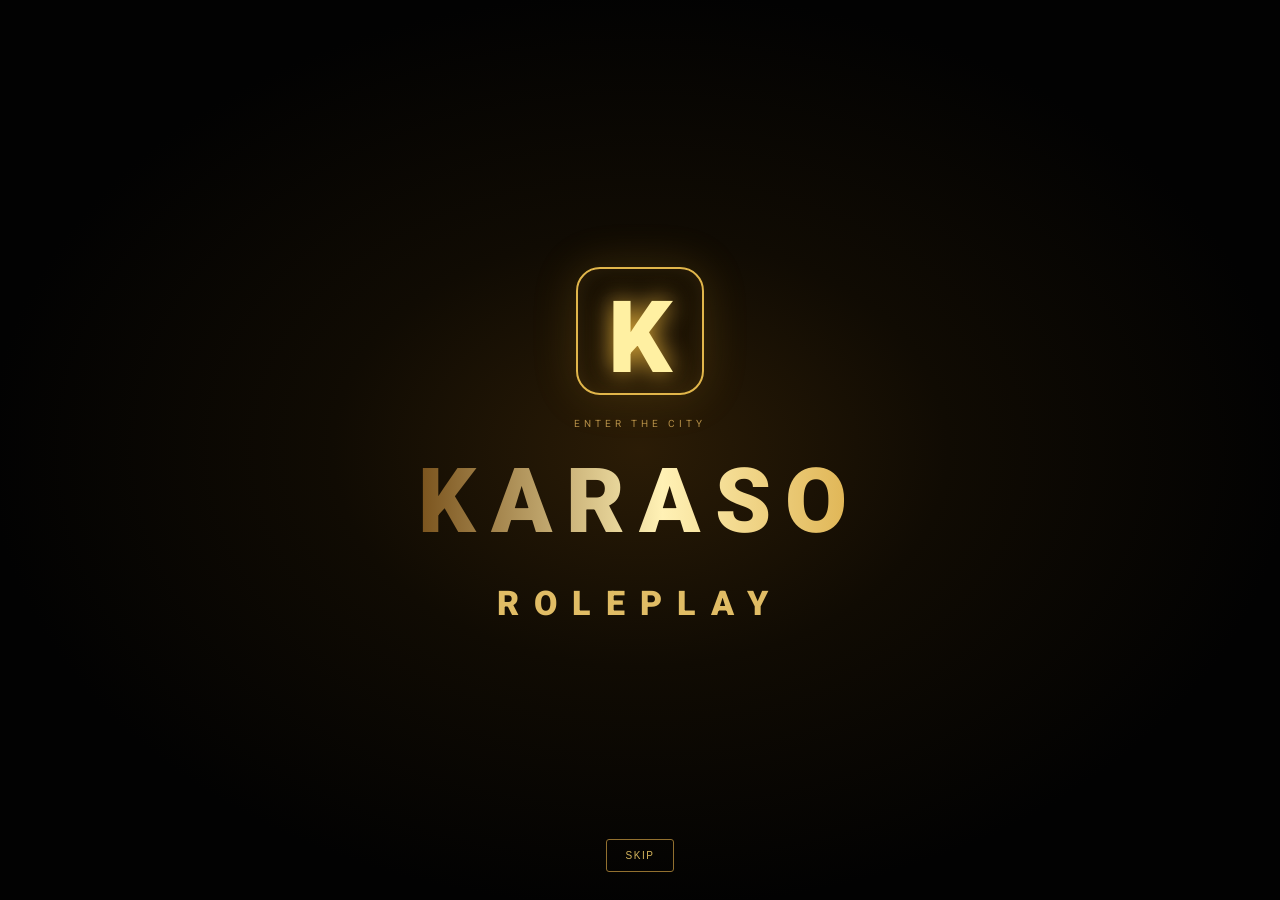
<file: launcher.html>
<!doctype html><html lang="fa" dir="rtl"><head><meta charset="utf-8"><meta name="viewport" content="width=device-width,initial-scale=1"><meta name="theme-color" content="#101113"><title>KARASO ROLEPLAY | دانلود لانچر</title><link rel="stylesheet" href="./style.css"></head><body class="portal-body">
<script src="./karaso-intro.js?v=20261124-impact"></script><header class="top portal-top"><a class="brand" href="./index.html"><b>K</b><span>KARASO<small>ROLEPLAY • OFFICIAL</small></span></a><nav><a href="./index.html">خانه</a><a href="./community.html">انجمن</a><a href="./shop.html">فروشگاه</a><a href="./launcher.html">دانلود لانچر</a><a href="./staff-commands.html">دستورات استف</a></nav><a class="portal-back" href="./index.html">بازگشت به صفحه اصلی ←</a></header><main class="launcher-page"><div class="launcher-mark">K</div><div class="portal-kicker">OFFICIAL ANDROID CLIENT</div><h1>لانچر رسمی <em>KARASO</em></h1><p>برای ورود به سرور، لانچر رسمی اندروید را دریافت کن و با اطلاعات زیر به شهر متصل شو.</p><div class="connect-panel"><small>SERVER ADDRESS / IP</small><strong dir="ltr">5.42.217.107:9223</strong><button onclick="navigator.clipboard.writeText('5.42.217.107:9223').then(()=>this.textContent='کپی شد')">کپی آدرس سرور</button></div><a class="portal-btn primary download-btn" href="https://github.com/KarasoRolePlayForum/Karaso-RolePlay-Shop/releases/latest/download/Karaso-RP-Launcher.apk">دانلود لانچر اندروید <span>↓</span></a><small class="download-note">فایل نصب اندروید (APK) · فقط از منبع رسمی کاراسو دریافت کن</small><a class="portal-back lower" href="./community.html">رفتن به انجمن کاراسو ←</a></main><footer class="portal-footer"><b>KARASO ROLEPLAY</b><span>BUILT FOR THE BOLD.</span></footer></body></html>
</file>
<file: style.css>
@import url('https://fonts.googleapis.com/css2?family=Vazirmatn:wght@400;500;600;700;800;900&display=swap');:root{--bg:#080b14;--panel:#111827;--line:#252d40;--muted:#929bb0;--purple:#8b5cf6;--cyan:#67e8f9}*{box-sizing:border-box}body{margin:0;background:radial-gradient(ellipse at 12% 0%,#39236b55,transparent 35%),radial-gradient(ellipse at 90% 10%,#0e607044,transparent 28%),var(--bg);color:#f4f6ff;font-family:Vazirmatn,Tahoma,sans-serif}a{color:inherit;text-decoration:none}.top{height:76px;display:flex;align-items:center;justify-content:space-between;padding:0 max(calc((100% - 1180px)/2),24px);border-bottom:1px solid #ffffff12;background:#080b14dd;position:sticky;top:0;z-index:5;backdrop-filter:blur(16px)}.brand{display:flex;align-items:center;gap:11px;font-weight:900;letter-spacing:1px}.brand b{display:grid;place-items:center;width:42px;height:42px;border-radius:14px;background:linear-gradient(135deg,#a855f7,#06b6d4);font-size:23px}.brand small{display:block;color:#8c96ad;font-size:9px;letter-spacing:2px}.top nav{display:flex;gap:28px;color:#adb7cb;font-size:13px}.admin-link{border:1px solid #ffffff20;padding:9px 15px;border-radius:11px;font-size:12px}.wrap{max-width:1180px;margin:auto;padding:0 24px}.hero{min-height:460px;display:grid;grid-template-columns:1.1fr .9fr;align-items:center;gap:40px;padding:60px 0}.eyebrow,.section-title small,.steps small,.modal>small{color:#bba5ff;font-size:11px;letter-spacing:1.5px}.hero h1{font-size:clamp(38px,5vw,66px);line-height:1.3;margin:18px 0}.hero h1 em{font-style:normal;background:linear-gradient(90deg,#c4b5fd,#67e8f9);background-clip:text;color:transparent}.hero p,.section-title p{color:var(--muted);line-height:2;max-width:570px}.cta{display:inline-flex;align-items:center;justify-content:center;gap:18px;border:0;border-radius:13px;padding:13px 22px;background:linear-gradient(110deg,#8b5cf6,#5142c7);color:white;font:700 14px Vazirmatn;cursor:pointer;box-shadow:0 12px 30px #6d28d933}.hero-card{background-image:linear-gradient(90deg,#0c1421d9,#0c142180),url(/images/showroom-hero.png);background-size:cover;background-position:center;height:300px;border:1px solid #ffffff17;border-radius:28px;background:linear-gradient(145deg,#191d35,#0c1421);position:relative;display:grid;place-items:center;overflow:hidden}.ring{width:205px;height:205px;border:1px solid #a78bfa66;border-radius:50%;box-shadow:0 0 0 25px #8b5cf610,0 0 0 55px #8b5cf608;display:grid;place-items:center}.ring:after{content:'K';font-size:125px;font-weight:900;color:#c4b5fd;text-shadow:0 0 45px #8b5cf6}.hero-stat,.hero-chip{position:absolute;background:#101827eF;border:1px solid #ffffff18;border-radius:13px;padding:13px 16px}.hero-stat{right:18px;top:20px}.hero-stat strong,.hero-stat span{display:block}.hero-stat strong{font-size:12px;color:#c4b5fd}.hero-stat span{font-size:10px;color:#aeb7cb;margin-top:4px}.hero-chip{bottom:18px;left:18px;color:#6ee7b7;font-size:11px}.section{padding:35px 0 25px}.section-title{display:flex;justify-content:space-between;align-items:end;gap:18px;margin-bottom:22px}.section-title h2,.steps h2{margin:6px 0;font-size:28px}.section-title p{margin:0;font-size:12px}.tabs{display:flex;gap:7px;flex-wrap:wrap}.tabs button{background:#121827;border:1px solid var(--line);color:#aeb7cb;padding:8px 14px;border-radius:10px;font:12px Vazirmatn;cursor:pointer}.tabs button.active{background:#8b5cf633;color:#e4d8ff;border-color:#8b5cf6}.cards{display:grid;grid-template-columns:repeat(3,1fr);gap:17px}.item{border:1px solid var(--line);border-radius:19px;overflow:hidden;background:linear-gradient(150deg,#161d2d,#0e1420);transition:.2s}.item:hover{transform:translateY(-4px);border-color:#8b5cf688}.item-art{height:170px;display:grid;place-items:center;background:radial-gradient(ellipse,#593d9b66,transparent 70%),#111827;position:relative;overflow:hidden}.item-art img{width:100%;height:100%;object-fit:cover}.item-art .placeholder{font-size:38px;font-weight:900;color:#c4b5fd}.item-body{padding:17px}.item-body h3{margin:0 0 5px;font-size:17px}.item-body p{color:var(--muted);font-size:12px;margin:0 0 14px;min-height:38px}.price{font-size:20px;font-weight:900;margin-bottom:13px}.price small{font-size:11px;color:#9ca8bf;font-weight:500}.buy{width:100%;padding:11px;border:1px solid #8b5cf655;border-radius:11px;background:#7544d7;color:#fff;font:700 13px Vazirmatn;cursor:pointer}.steps{margin:55px 0 65px;padding:25px;border:1px solid var(--line);border-radius:20px;background:#101827;display:grid;grid-template-columns:1.2fr repeat(3,1fr);gap:18px;align-items:center}.step{display:flex;gap:12px;align-items:center;color:#c5cde0;font-size:12px}.step b{font-size:20px;color:#a78bfa}footer{border-top:1px solid #ffffff15;padding:25px max(calc((100% - 1180px)/2),24px);display:flex;justify-content:space-between;color:#8792a9;font-size:12px}footer div{display:flex;gap:22px}footer a{color:#67e8f9}.overlay{display:none;position:fixed;inset:0;z-index:10;background:#02040bdc;backdrop-filter:blur(7px);padding:18px;place-items:center}.overlay.show{display:grid}.modal{width:min(100%,470px);background:#151c2c;border:1px solid #ffffff20;border-radius:22px;padding:25px;position:relative;box-shadow:0 25px 90px #0009}.modal h2{margin:6px 0 10px}.modal p{color:#adb8cc;font-size:13px;line-height:1.9}.x{position:absolute;left:17px;top:14px;border:0;background:#ffffff12;color:white;border-radius:9px;width:32px;height:32px;font-size:22px;cursor:pointer}.modal label{display:block;font-size:12px;color:#cbd5e1;margin:13px 0}.modal input,.modal textarea{display:block;width:100%;margin-top:7px;background:#0b1220;color:#fff;border:1px solid #35415a;border-radius:10px;padding:12px;font:13px Vazirmatn;outline:none}.modal input:focus,.modal textarea:focus{border-color:#9b7aff}.full{width:100%;margin-top:8px}.form-error{color:#fda4af;font-size:12px;margin-top:10px}.success{text-align:center}.success-icon{margin:18px auto;width:58px;height:58px;display:grid;place-items:center;border-radius:50%;background:#0b684b;color:#6ee7b7;font-size:30px}.support-box{background:#0b1220;border:1px solid #22d3ee44;border-radius:13px;padding:15px;margin:18px 0;display:grid;gap:8px;color:#aab6cb;font-size:12px}.support-box strong{font-size:20px;color:#67e8f9}.support-box a{color:#c4b5fd}@media(max-width:850px){.hero{grid-template-columns:1fr}.hero-card{height:240px}.cards{grid-template-columns:repeat(2,1fr)}.steps{grid-template-columns:1fr 1fr}.top nav{display:none}}@media(max-width:560px){.cards{grid-template-columns:1fr}.section-title{align-items:start;flex-direction:column}.steps{grid-template-columns:1fr}.top{padding:0 15px}.wrap{padding:0 15px}.hero{padding:45px 0}.hero-card{height:210px}footer,footer div{flex-direction:column;gap:10px}}

.account-area{display:flex;align-items:center;gap:8px;flex-wrap:wrap}.account-area #authState{font-size:12px;color:#aab4cc;max-width:220px;overflow-wrap:anywhere}.account-area .admin-link{cursor:pointer;border:1px solid rgba(255,255,255,.12);background:#151b2b;color:#e9eaff;padding:9px 12px;border-radius:10px;font:inherit;font-size:12px}.hidden{display:none!important}.secondary{border:1px solid rgba(255,255,255,.15);background:#151b2b;color:#fff;padding:12px;border-radius:12px;cursor:pointer}.full{width:100%;display:block;margin-top:10px}
@media(max-width:720px){.account-area{justify-content:center}.account-area #authState{width:100%;text-align:center}}


/* ===== KARASO premium authentication redesign ===== */
#authOverlay{
  background:
    radial-gradient(ellipse at 50% 15%,rgba(124,58,237,.24),transparent 45%),
    rgba(2,4,12,.88);
  backdrop-filter:blur(14px) saturate(1.25);
}
#authForm{
  width:min(100%,455px);
  padding:34px 30px 28px;
  border:1px solid rgba(168,85,247,.42);
  border-radius:25px;
  background:
    radial-gradient(circle at 50% -5%,rgba(124,58,237,.22),transparent 38%),
    linear-gradient(155deg,#171729 0%,#0b0e19 65%,#111020 100%);
  box-shadow:0 28px 100px rgba(0,0,0,.68),0 0 0 1px rgba(255,255,255,.025) inset,
    0 0 45px rgba(124,58,237,.13);
  overflow:hidden;
}
#authForm:before{
  content:"K";
  display:grid;
  place-items:center;
  width:58px;height:58px;
  margin:0 auto 16px;
  border-radius:18px;
  font:900 34px/1 Vazirmatn,Tahoma,sans-serif;
  color:#fff;
  background:linear-gradient(140deg,#a855f7,#4f46e5 65%,#06b6d4);
  box-shadow:0 12px 32px rgba(124,58,237,.35);
}
#authForm>small{
  display:block;
  text-align:center;
  font-size:10px;
  font-weight:800;
  letter-spacing:2.4px;
  color:#c4b5fd;
  margin-bottom:8px;
}
#authForm h2{
  text-align:center;
  font-size:25px;
  font-weight:900;
  margin:8px 0 7px;
  color:#fff;
}
#authForm>p{
  text-align:center;
  margin:0 0 22px;
  color:#9ca3b8;
  font-size:12px;
}
#authForm label{
  font-size:12px;
  font-weight:600;
  color:#d6d9e8;
  margin:15px 0;
}
#authForm input{
  padding:14px 15px;
  margin-top:8px;
  border-radius:13px;
  border:1px solid #30354b;
  background:rgba(5,8,17,.72);
  transition:border-color .2s,box-shadow .2s,transform .2s;
}
#authForm input:hover{border-color:#55506f}
#authForm input:focus{
  border-color:#9b5cff;
  box-shadow:0 0 0 3px rgba(139,92,246,.14),0 0 20px rgba(139,92,246,.08);
  transform:translateY(-1px);
}
#authForm #authSubmit{
  margin-top:19px;
  min-height:49px;
  border-radius:13px;
  background:linear-gradient(105deg,#7c3aed,#5b21b6 55%,#4338ca);
  box-shadow:0 10px 28px rgba(91,33,182,.32),inset 0 1px rgba(255,255,255,.15);
  font-size:14px;
  transition:transform .2s,filter .2s,box-shadow .2s;
}
#authForm #authSubmit:hover:not(:disabled){
  transform:translateY(-2px);
  filter:brightness(1.12);
  box-shadow:0 14px 34px rgba(124,58,237,.4);
}
#authForm #authSubmit:disabled{opacity:.65;cursor:wait}
#authForm #authToggle{
  margin-top:11px;
  border:1px solid rgba(168,85,247,.34);
  background:rgba(124,58,237,.07);
  color:#d8c9ff;
  border-radius:12px;
  min-height:44px;
  font:600 12px Vazirmatn,Tahoma,sans-serif;
  transition:background .2s,border-color .2s;
}
#authForm #authToggle:hover{
  background:rgba(124,58,237,.15);
  border-color:#8b5cf6;
}
#authForm .form-error{
  padding:0 10px;
  text-align:center;
  line-height:1.8;
  color:#fda4af;
}
#authForm .x{
  left:14px;top:14px;
  border:1px solid #ffffff12;
  background:#ffffff08;
  color:#aeb6cb;
}
#authForm .x:hover{background:#ffffff15;color:#fff}
#authForm .x:focus-visible,#authForm button:focus-visible{
  outline:2px solid #a78bfa;outline-offset:2px;
}
@media(max-width:560px){
  #authForm{padding:29px 21px 23px;border-radius:20px}
  #authForm h2{font-size:22px}
}

/* Integrated KARASO launcher and community navigation */
.top nav{flex-wrap:wrap}
.launcher-section{padding-top:10px}
.launcher-card{display:flex;align-items:center;justify-content:space-between;gap:24px;padding:28px;border:1px solid rgba(143,112,255,.28);border-radius:22px;background:linear-gradient(120deg,rgba(88,60,170,.16),rgba(24,27,43,.92))}
.launcher-card small{letter-spacing:2px;color:#a99aff;font-weight:800}
.launcher-card h2{margin:8px 0;font-size:clamp(22px,3vw,32px)}
.launcher-card p{color:#aeb2c4;margin:0 0 16px}
.server-address{display:flex;align-items:center;gap:12px}
.server-address span{color:#aeb2c4}
.server-address strong{direction:ltr;unicode-bidi:embed;color:#fff;font-size:18px}
@media(max-width:700px){.launcher-card{align-items:stretch;flex-direction:column}.top nav{display:none}}

/* KARASO vibrant visual refresh */
:root{--bg:#090b1b;--panel:#151832;--line:#34365d;--muted:#b3b8d4;--purple:#a855f7;--cyan:#22d3ee}
body{background:radial-gradient(ellipse at 8% 8%,#8b5cf633,transparent 32%),radial-gradient(ellipse at 92% 15%,#06b6d433,transparent 30%),radial-gradient(ellipse at 50% 90%,#ec489922,transparent 35%),#090b1b}
.top{background:#0b0e20ed;border-bottom:1px solid #8b5cf644;box-shadow:0 8px 30px #0004}
.brand b{background:linear-gradient(135deg,#f472b6,#8b5cf6 52%,#22d3ee);box-shadow:0 5px 22px #8b5cf666}
.admin-link{background:#171a36;border-color:#6660a0;color:#e7e8ff}
.hero h1 em{background:linear-gradient(90deg,#fb7185,#c084fc,#67e8f9);background-clip:text;color:transparent}
.hero-card{background-image:linear-gradient(90deg,#15152bd9,#0c142180),url(./images/showroom-hero.png);border-color:#a78bfa55;box-shadow:0 20px 60px #0005}
.ring{border-color:#f0abfc88;box-shadow:0 0 0 25px #8b5cf622,0 0 0 55px #06b6d611,0 0 60px #a855f755}
.ring:after{color:#f0abfc;text-shadow:0 0 45px #c026d3}
.hero-stat{background:#171a36ed;border-color:#a78bfa66}.hero-stat strong{color:#67e8f9}
.hero-chip{background:#102b32;color:#5eead4;border-color:#22d3ee55}
.cta{background:linear-gradient(110deg,#ec4899,#8b5cf6 55%,#0891b2);box-shadow:0 12px 30px #8b5cf655}
.tabs button{background:#171a36;border-color:#3b3c68;color:#c7c9e4}
.tabs button.active{background:linear-gradient(110deg,#8b5cf655,#ec489944);color:#fff;border-color:#c084fc}
.item{background:linear-gradient(150deg,#202344,#12162c);border-color:#393b66;box-shadow:0 10px 30px #0003}
.item:hover{border-color:#f0abfc;box-shadow:0 15px 40px #8b5cf633}
.item-art{background:radial-gradient(ellipse,#a855f755,transparent 70%),linear-gradient(135deg,#1b2141,#11162b)}
.price{color:#67e8f9}.buy{background:linear-gradient(100deg,#8b5cf6,#db2777);border:0}
.steps{background:linear-gradient(110deg,#191d3a,#102b39);border-color:#4c4780}
.launcher-card{background:linear-gradient(115deg,#3b176b,#172b59 55%,#07566a);border:1px solid #a78bfa88;box-shadow:0 18px 45px #0005}
.launcher-card small{color:#67e8f9}

/* KARASO identity refresh: tactical charcoal, steel and restrained crimson */
:root{--bg:#101113;--panel:#191b1e;--line:#34373b;--muted:#a3a6aa;--purple:#a83b32;--cyan:#c5a77a}
body{background:radial-gradient(ellipse at 50% -20%,#4a302622,transparent 55%),#101113;color:#e8e6e1}
.top{background:#101113f2;border-bottom:1px solid #8b6b4938}.brand b{background:linear-gradient(145deg,#b08a5a,#5b4632);box-shadow:0 5px 22px #0008}.top nav a:hover,.portal-back:hover{color:#c5a77a}
.hero h1 em{background:linear-gradient(90deg,#d1b184,#a64b3f);background-clip:text;color:transparent}.cta,.buy{background:linear-gradient(110deg,#8f302b,#b17d4b);box-shadow:0 10px 28px #0006}.item{background:linear-gradient(150deg,#222528,#151719);border-color:#3c3d3d}.item:hover{border-color:#a17b50;box-shadow:0 14px 35px #0008}.price{color:#d0b184}.tabs button.active{background:#7d332d33;color:#e8c69b;border-color:#9a5146}.launcher-card{background:linear-gradient(120deg,#25211d,#17191b);border-color:#65513a}.launcher-card small{color:#c5a77a}.server-address strong{color:#e4c79e}
/* Main portal */
.portal-body{min-height:100vh;background:radial-gradient(ellipse at 72% 15%,#63332a30,transparent 35%),radial-gradient(ellipse at 15% 85%,#8c6b3b12,transparent 32%),#101113}.portal-top{padding-inline:max(calc((100% - 1180px)/2),24px)}.portal-status{font-size:10px;letter-spacing:1.5px;color:#b7a083}.portal-status i{display:inline-block;width:7px;height:7px;border-radius:50%;background:#9a493c;margin-left:7px;box-shadow:0 0 12px #b64b3c}.portal-wrap{max-width:1180px;margin:auto;padding:0 24px 65px}.portal-hero{min-height:480px;padding:90px 5%;display:flex;flex-direction:column;justify-content:center;align-items:flex-start;border-bottom:1px solid #ffffff12;position:relative;overflow:hidden}.portal-hero:after{content:'K';position:absolute;left:5%;top:4%;font-size:clamp(220px,35vw,440px);line-height:1;font-weight:900;color:#ffffff05;pointer-events:none}.portal-kicker{font-size:11px;letter-spacing:3px;color:#c1a276;font-weight:800}.portal-hero h1,.launcher-page h1{font-size:clamp(42px,7vw,76px);line-height:1.2;margin:22px 0 15px;font-weight:900;letter-spacing:-2px}.portal-hero h1 em,.launcher-page h1 em{font-style:normal;color:#b98b58}.portal-hero p,.launcher-page>p{max-width:590px;color:#a8a8a5;font-size:15px;line-height:2.2}.portal-actions{display:flex;gap:12px;margin:25px 0 30px;flex-wrap:wrap}.portal-btn{display:inline-flex;align-items:center;justify-content:center;gap:30px;padding:14px 23px;border-radius:5px;font:800 13px Vazirmatn;letter-spacing:.2px}.portal-btn.primary{background:linear-gradient(110deg,#8c332c,#aa8050);color:white;box-shadow:0 12px 30px #0007}.portal-btn.outline{border:1px solid #76634b;color:#d4c2a7;background:#171819}.portal-ip{display:flex;align-items:center;gap:14px;padding:12px 15px;border-right:2px solid #a77d4c;background:#ffffff06;flex-wrap:wrap}.portal-ip small,.connect-panel small{font-size:9px;letter-spacing:1.5px;color:#9d9b96}.portal-ip strong{font-size:14px;color:#e1c49a;letter-spacing:1px}.portal-ip button,.connect-panel button{border:1px solid #65513a;background:#24211d;color:#d6c09e;border-radius:4px;padding:7px 11px;font:11px Vazirmatn;cursor:pointer}.portal-grid{display:grid;grid-template-columns:repeat(3,1fr);gap:14px;margin-top:25px}.portal-tile{min-height:190px;padding:23px;position:relative;border:1px solid #ffffff15;background:linear-gradient(145deg,#222426,#171819);display:flex;flex-direction:column;gap:12px;transition:.2s}.portal-tile:hover{transform:translateY(-4px);border-color:#a47b4c}.portal-tile span{font-size:9px;letter-spacing:2px;color:#b28b5d}.portal-tile b{font-size:23px}.portal-tile small{font-size:12px;color:#a4a4a0}.portal-tile i{position:absolute;left:22px;bottom:18px;font-size:24px;color:#c29b6b;font-style:normal}.portal-footer{max-width:1180px;margin:auto;padding:24px;color:#777a7c;border-top:1px solid #ffffff12;display:flex;justify-content:space-between;font-size:10px;letter-spacing:2px}.portal-footer b{color:#b7a083}.portal-back{font-size:11px;color:#b9a17e}.launcher-page{max-width:720px;min-height:calc(100vh - 160px);margin:auto;padding:70px 24px;display:flex;align-items:center;flex-direction:column;text-align:center;justify-content:center}.launcher-mark{width:70px;height:70px;display:grid;place-items:center;background:linear-gradient(145deg,#b08a5a,#51402f);font-size:42px;font-weight:900;color:#fff;border-radius:7px;margin-bottom:24px;box-shadow:0 12px 35px #0008}.launcher-page h1{font-size:clamp(35px,6vw,55px);margin:15px 0}.launcher-page>p{max-width:530px}.connect-panel{width:min(100%,440px);margin:24px 0;padding:20px;border:1px solid #5c4a37;background:#1a1b1c;display:flex;flex-direction:column;align-items:center;gap:12px}.connect-panel strong{font-size:23px;letter-spacing:1px;color:#d6b487}.download-btn{min-width:min(100%,300px);padding:17px 24px}.download-note{margin-top:13px;color:#858681;font-size:10px}.launcher-page .lower{margin-top:32px}@media(max-width:760px){.portal-top nav{display:none}.portal-status{display:none}.portal-hero{min-height:440px;padding:65px 4%}.portal-grid{grid-template-columns:1fr}.portal-tile{min-height:145px}.portal-footer{margin-inline:15px}.portal-wrap{padding-inline:15px}.portal-hero h1{font-size:48px}.portal-ip{gap:9px}.portal-ip strong{font-size:12px}}
/* Password recovery page */
.reset-page{min-height:100vh;display:grid;place-items:center;padding:24px;background:radial-gradient(ellipse at 50% 0%,#293039 0,#111418 55%,#090b0d 100%)}
.reset-card{width:min(100%,480px);padding:34px;border:1px solid #50545a;border-radius:18px;background:#171b20;box-shadow:0 24px 70px #0009}
.reset-card>small{color:#b58b58;letter-spacing:1.5px}.reset-card h1{font-size:clamp(25px,5vw,34px);margin:16px 0 10px}.reset-card>p{color:#aeb4bb;line-height:1.9;margin-bottom:24px}.reset-card label{display:block;margin:15px 0;color:#d6d9dc}.reset-card input{display:block;width:100%;margin-top:8px;padding:13px;border:1px solid #454b52;border-radius:9px;background:#0d1013;color:#fff;font:inherit}.reset-card .full{width:100%;margin-top:12px}.reset-back{display:block;text-align:center;text-decoration:none;padding:12px;border:1px solid #454b52;border-radius:9px;color:#d8dadd}

.portal-account{display:flex;align-items:center;gap:8px;flex-wrap:wrap}.portal-account #portalAuthState{font-size:11px;color:#c9bfc9}.portal-account .portal-btn{font-size:11px;padding:9px 13px}.portal-body .overlay{position:fixed;inset:0;background:#000b;display:none;align-items:center;justify-content:center;z-index:9999;padding:16px}.portal-body .overlay.show{display:flex}.portal-body .modal{position:relative;background:#211923;border:1px solid #765333;border-radius:14px;padding:24px;width:min(100%,390px);color:#fff;display:grid;gap:12px}.portal-body .modal label{font-size:12px;display:grid;gap:6px}.portal-body .modal input{padding:12px;border-radius:8px;background:#111014;border:1px solid #504553;color:white}.portal-body .modal .x{position:absolute;left:12px;top:10px;background:none;color:white;border:0;font-size:24px}.portal-body .modal .full{width:100%}.portal-body .hidden{display:none!important}
@media(max-width:760px){.portal-account{width:100%;justify-content:center}.portal-top{flex-wrap:wrap;justify-content:center}}

/* Main portal: keep the game-name field visible in both login and signup */
#portalAuthForm #portalGameNameWrap{display:block!important;visibility:visible!important;opacity:1!important}
#portalAuthForm #portalGameNameWrap input{display:block!important;width:100%;box-sizing:border-box;min-height:44px}
@media(max-width:600px){
 #portalAuthForm #portalGameNameWrap{display:block!important}
 #portalAuthForm #portalGameNameWrap input{font-size:16px;min-height:48px}
}


/* FINAL FIX: game name must be hidden in LOGIN mode even if older rules force labels visible. */
#portalAuthForm #portalGameNameWrap.hidden, #authForm #shopGameNameWrap.hidden { display:none !important; visibility:hidden !important; }
#portalAuthForm #portalGameNameWrap:not(.hidden), #authForm #shopGameNameWrap:not(.hidden) { display:grid !important; visibility:visible !important; }

/* KARASO black & gold cinematic atmosphere */
:root{--bg:#050505;--panel:#11100c;--line:#3a2d12;--muted:#b3a98e;--purple:#c6a04a;--cyan:#e6c56b;--gold:#c6a04a;--gold-bright:#f3d98a}
html{background:#050505}body{background:radial-gradient(ellipse at 50% -10%,#6d4c1730,transparent 48%),radial-gradient(ellipse at 10% 30%,#9b771015,transparent 34%),#050505!important;color:#f3efe4;position:relative;isolation:isolate}
body:before{content:"";position:fixed;inset:0;pointer-events:none;z-index:-1;background:radial-gradient(circle at 50% 48%,#e3b84b12 0 1px,transparent 2px),radial-gradient(circle at 20% 20%,#d6a73a12 0 1px,transparent 2px),radial-gradient(circle at 80% 70%,#f4d56a10 0 1px,transparent 2px);background-size:120px 120px,180px 180px,240px 240px;animation:karasoDust 22s linear infinite}
@keyframes karasoDust{from{transform:translate3d(0,0,0)}to{transform:translate3d(-45px,-90px,0)}}
.brand b{background:linear-gradient(135deg,#f0d783,#8e671c)!important;color:#090909!important;box-shadow:0 0 22px #c99b3630}.top{background:#080807e8!important;border-bottom-color:#b28b392b!important}.top nav a:hover,.top nav a.active{color:#e8c766}.hero h1 em,.eyebrow,.section-title small,.steps small,.modal>small{background:linear-gradient(90deg,#8c6825,#e8c96a,#a17a2d);background-clip:text;color:transparent!important}.cta,.portal-btn.primary{background:linear-gradient(135deg,#f0d783,#a47b29)!important;color:#100d06!important}.admin-link,.portal-btn.outline{border-color:#9d7b352e!important}.portal-ip,.connect-panel,.hero-card,.launcher-card{border-color:#72582150!important}
/* Gold accents replacing former purple/cyan */
button:hover,a:hover{transition:color .25s,background .25s,border-color .25s}
@media(prefers-reduced-motion:reduce){body:before{animation:none!important}}
/* Cinematic intro overlay */
.karaso-intro{position:fixed;inset:0;z-index:99999;display:flex;flex-direction:column;align-items:center;justify-content:center;overflow:hidden;background:#030303;color:#d9b85b;animation:kiFadeIn .35s ease both;font-family:inherit}.ki-rays{position:absolute;width:150vmax;height:150vmax;background:conic-gradient(from 0deg,transparent 0 10deg,#c49a3a0a 13deg,transparent 18deg 35deg,#e4bd5510 38deg,transparent 42deg 70deg,#bd92320c 74deg,transparent 78deg);animation:kiRotate 24s linear infinite}.ki-particles{position:absolute;inset:-20%;background-image:radial-gradient(#e8c566 1px,transparent 1.8px),radial-gradient(#b88a32 1px,transparent 2px);background-size:73px 73px,127px 127px;animation:kiDrift 12s linear infinite;opacity:.5}.ki-emblem{z-index:1;width:94px;height:94px;border:1px solid #c6a04a;border-radius:50%;display:grid;place-items:center;font-weight:900;font-size:58px;color:#f2d57b;text-shadow:0 0 24px #c79a45;box-shadow:0 0 30px #b78c301c;animation:kiRise 1s ease both}.ki-label,.ki-title,.ki-subtitle,.ki-tag{z-index:1;letter-spacing:.28em;text-align:center}.ki-label{font-size:11px;margin-top:24px;animation:kiRise .7s .25s both}.ki-title{font-size:clamp(34px,10vw,64px);font-weight:900;margin-top:12px;background:linear-gradient(90deg,#8d6925,#f0d889,#b38936);background-clip:text;color:transparent;animation:kiRise .7s .4s both}.ki-subtitle{font-size:clamp(17px,5vw,28px);font-weight:800;letter-spacing:.5em;margin-left:.5em;animation:kiRise .7s .55s both}.ki-tag{font-size:9px;color:#8e7849;margin-top:28px;animation:kiRise .7s .7s both}.ki-skip{z-index:2;position:absolute;bottom:26px;background:transparent;border:1px solid #8d6c32;color:#c5a65b;padding:10px 18px;border-radius:3px;letter-spacing:.15em;font-size:10px;cursor:pointer}.ki-out{animation:kiFadeOut .65s ease both}@keyframes kiRotate{to{transform:rotate(360deg)}}@keyframes kiDrift{to{transform:translate3d(-50px,-70px,0)}}@keyframes kiRise{from{opacity:0;transform:translateY(22px);filter:blur(5px)}to{opacity:1;transform:translateY(0);filter:blur(0)}}@keyframes kiFadeIn{from{opacity:0}to{opacity:1}}@keyframes kiFadeOut{to{opacity:0;visibility:hidden}}@media(prefers-reduced-motion:reduce){.ki-rays,.ki-particles,.ki-emblem,.ki-label,.ki-title,.ki-subtitle,.ki-tag{animation:none!important}}

/* KARASO action-cinematic intro v2: golden blast + persistent ambient field */
.karaso-ambient-canvas{position:fixed;inset:0;z-index:0;pointer-events:none;opacity:.62}body>*:not(.karaso-ambient-canvas){position:relative;z-index:1}
.karaso-intro{background:#020202!important;isolation:isolate;animation:kiFadeIn .45s ease both!important}
.ki-scene{position:absolute;inset:0;overflow:hidden;display:flex;flex-direction:column;align-items:center;justify-content:center;background:radial-gradient(ellipse at 50% 52%,#211707 0%,#0a0803 32%,#020202 72%);}
.ki-scene:before{content:"";position:absolute;inset:0;background:linear-gradient(110deg,transparent 5%,#e5bb5812 46%,#ffdf8c20 50%,#e5bb5812 54%,transparent 95%);transform:translateX(-120%);animation:kiSweep 2.8s 1.25s ease-out forwards;}
.ki-rays{width:160vmax!important;height:160vmax!important;opacity:.55;animation:kiRotate 13s linear infinite!important;background:conic-gradient(from 0deg,transparent 0 5deg,#e6b84b28 7deg,transparent 10deg 19deg,#fff1b515 22deg,transparent 26deg 45deg,#d5a53c24 48deg,transparent 53deg 78deg,#f0cf6c17 82deg,transparent 87deg)!important;}
.ki-particles{inset:-35%!important;opacity:.68!important;background-size:43px 43px,91px 91px!important;animation:kiDrift 5s linear infinite!important;}
.ki-emblem{position:relative!important;width:clamp(88px,22vw,142px)!important;height:clamp(88px,22vw,142px)!important;border:2px solid #e7bf5b!important;border-radius:50%!important;display:grid!important;place-items:center!important;font-size:clamp(56px,13vw,95px)!important;color:#fff0b5!important;background:radial-gradient(circle,#ffdf8230,#090704 66%)!important;text-shadow:0 0 12px #ffd76a,0 0 42px #b17a1a!important;box-shadow:0 0 20px #e4b74865,inset 0 0 24px #e4b74824!important;animation:kiLogoImpact 3.2s .12s cubic-bezier(.12,.8,.15,1) both!important;}
.ki-label,.ki-title,.ki-subtitle,.ki-tag{position:relative!important;z-index:3!important;}
.ki-label{font-size:clamp(9px,2.6vw,12px)!important;color:#c5a45b!important;margin-top:24px!important;animation:kiRise .6s 1.05s both!important;}
.ki-title{font-size:clamp(40px,12vw,86px)!important;letter-spacing:.12em!important;margin-top:10px!important;background:linear-gradient(90deg,#72521b,#fff0a9,#d2a23f,#fff4c6,#8e661f)!important;background-size:250% 100%!important;animation:kiRise .7s 1.25s both,kiGoldFlow 2.5s 1.8s ease-in-out infinite!important;filter:drop-shadow(0 0 16px #d9a63c40);}
.ki-subtitle{font-size:clamp(18px,6vw,38px)!important;letter-spacing:.38em!important;color:#e2bd64!important;animation:kiRise .7s 1.48s both!important;}
.ki-tag{margin-top:26px!important;font-size:10px!important;color:#8b6b32!important;letter-spacing:.3em!important;animation:kiRise .7s 1.72s both!important;}
.ki-flash{position:absolute;left:50%;top:50%;width:6px;height:6px;border-radius:50%;transform:translate(-50%,-50%);background:#fff8d9;box-shadow:0 0 0 0 #f9d36a;opacity:0;animation:kiFlash .8s 1.55s ease-out both;z-index:2;}
.ki-shock{position:absolute;left:50%;top:50%;width:12px;height:12px;border:2px solid #ffe28a;border-radius:50%;transform:translate(-50%,-50%) scale(.05);opacity:0;z-index:1;}
.ki-shock-a{animation:kiShock 1.5s 1.62s ease-out both;}.ki-shock-b{border-color:#a97b29;animation:kiShock 1.9s 1.82s ease-out both;}
.ki-burst{position:absolute;left:50%;top:50%;z-index:2;pointer-events:none;}.ki-burst i{position:absolute;display:block;left:0;top:0;width:var(--size);height:var(--size);border-radius:50%;background:#ffdc77;box-shadow:0 0 8px #ffcc4d;opacity:0;animation:kiParticleBurst 1.45s calc(1.62s + var(--delay)) cubic-bezier(.12,.55,.25,1) both;}
.ki-skip{border-color:#b58a3d!important;color:#e1bd66!important;background:#090704b8!important;backdrop-filter:blur(8px);}
.ki-out{animation:kiExitBlast .8s ease both!important;}
@keyframes kiSweep{to{transform:translateX(120%)}}
@keyframes kiLogoImpact{0%{opacity:0;transform:scale(2.8) rotate(-22deg);filter:blur(12px)}45%{opacity:1;transform:scale(.78) rotate(5deg);filter:blur(0)}65%{transform:scale(1.12) rotate(-2deg)}100%{opacity:1;transform:scale(1) rotate(0)}}
@keyframes kiFlash{0%{opacity:0;box-shadow:0 0 0 0 #f9d36a}15%{opacity:1;box-shadow:0 0 50px 80px #ffe8a5,0 0 160px 220px #b87b1718}100%{opacity:0;box-shadow:0 0 0 0 transparent}}
@keyframes kiShock{0%{opacity:0;transform:translate(-50%,-50%) scale(.05)}10%{opacity:.95}100%{opacity:0;transform:translate(-50%,-50%) scale(38)}}
@keyframes kiParticleBurst{0%{opacity:0;transform:translate(0,0) scale(.1)}12%{opacity:1}80%{opacity:.85}100%{opacity:0;transform:translate(var(--bx),var(--by)) scale(.15)}}
@keyframes kiGoldFlow{0%,100%{background-position:0% 50%}50%{background-position:100% 50%}}
@keyframes kiExitBlast{0%{opacity:1;transform:scale(1)}35%{opacity:1;filter:brightness(2.3)}100%{opacity:0;transform:scale(1.08);visibility:hidden}}
@media(max-width:600px){.ki-tag{letter-spacing:.16em!important}.ki-burst i{box-shadow:0 0 5px #ffcc4d!important}.ki-skip{bottom:18px!important}}
@media(prefers-reduced-motion:reduce){.ki-rays,.ki-particles,.ki-emblem,.ki-label,.ki-title,.ki-subtitle,.ki-tag,.ki-flash,.ki-shock,.ki-burst i,.ki-scene:before{animation:none!important}.ki-flash,.ki-shock,.ki-burst i{display:none!important}}

/* KARASO impact intro + persistent ambient: 2026-11-24 visual revision */
.karaso-ambient-canvas{position:fixed!important;inset:0!important;width:100vw!important;height:100vh!important;pointer-events:none!important;z-index:0!important;opacity:.92!important}
body{isolation:isolate!important}
body>*:not(.karaso-ambient-canvas){position:relative;z-index:1}
.karaso-intro{position:fixed!important;inset:0!important;z-index:100000!important;display:block!important;overflow:hidden!important;background:#020201!important;color:#e9c76b!important;opacity:1!important}
.ki-backdrop{position:absolute;inset:0;display:flex;flex-direction:column;align-items:center;justify-content:center;overflow:hidden;background:radial-gradient(ellipse at center,#4b350d 0%,#130e04 26%,#030303 67%);isolation:isolate}
.ki-radial{position:absolute;inset:-40%;background:repeating-conic-gradient(from 0deg at 50% 50%,transparent 0deg 8deg,#f2c45b12 9deg 10deg,transparent 11deg 20deg);animation:kiSpin 14s linear infinite;filter:blur(.2px)}
.ki-ring{position:absolute;left:50%;top:50%;border:1px solid #e5b64b;border-radius:50%;transform:translate(-50%,-50%) scale(.08);opacity:0;box-shadow:0 0 22px #dfac3b55,inset 0 0 20px #dfac3b22}
.ki-ring1{width:24vmin;height:24vmin;animation:kiRingBlast 2s .45s cubic-bezier(.1,.7,.2,1) both}.ki-ring2{width:34vmin;height:34vmin;border-color:#fff0ad;animation:kiRingBlast 2.4s .62s ease-out both}.ki-ring3{width:44vmin;height:44vmin;border-color:#9d6d20;animation:kiRingBlast 2.7s .82s ease-out both}
.ki-streaks{position:absolute;inset:-30%;background:repeating-conic-gradient(from 0deg at 50% 50%,transparent 0deg 4deg,#ffe08b16 4.4deg 5deg,transparent 5.4deg 13deg);animation:kiSpin 9s linear infinite;mask-image:radial-gradient(circle,black,transparent 68%)}
.ki-sparks{position:absolute;left:50%;top:50%;pointer-events:none}.ki-sparks i{position:absolute;width:var(--spark-size);height:var(--spark-size);background:#ffe9a1;border-radius:50%;box-shadow:0 0 9px 2px #e5ae42;opacity:0;animation:kiSparkFly 1.8s calc(.48s + var(--delay)) cubic-bezier(.12,.55,.18,1) both}
.ki-logo{z-index:3;width:clamp(90px,22vw,150px);height:clamp(90px,22vw,150px);display:grid;place-items:center;border:2px solid #edc765;border-radius:50%;font-weight:1000;font-size:clamp(64px,14vw,110px);color:#fff4cb;background:radial-gradient(circle,#f3c85b44,#080603 68%);text-shadow:0 0 14px #ffdf7b,0 0 55px #d99c27;box-shadow:0 0 18px #d9a83b88,0 0 70px #d9a83b44,inset 0 0 35px #d9a83b38;animation:kiSlam 1.3s .12s cubic-bezier(.08,.72,.18,1) both}
.ki-overline,.ki-name,.ki-role,.ki-motto{z-index:3;text-align:center;position:relative}.ki-overline{margin-top:22px;font-size:clamp(9px,2.4vw,12px);letter-spacing:.3em;color:#c7a65a;animation:kiTextReveal .65s .75s both}.ki-name{margin-top:10px;font-size:clamp(40px,12vw,90px);font-weight:1000;letter-spacing:.12em;background:linear-gradient(90deg,#76531c,#fff1b0,#c38b2a,#fff7d5,#805a1f);background-size:300% 100%;background-clip:text;color:transparent;filter:drop-shadow(0 0 18px #d8a64145);animation:kiTextReveal .7s .95s both,kiGoldSweep 2.5s 1.6s ease-in-out infinite}.ki-role{margin-left:.35em;font-size:clamp(18px,6vw,36px);font-weight:900;letter-spacing:.38em;color:#e2bd64;animation:kiTextReveal .65s 1.18s both}.ki-motto{margin-top:22px;font-size:clamp(8px,2vw,11px);letter-spacing:.2em;color:#a08448;animation:kiTextReveal .6s 1.4s both}
.ki-impact{position:absolute;left:50%;top:50%;width:8px;height:8px;background:#fff5c9;border-radius:50%;transform:translate(-50%,-50%);opacity:0;animation:kiImpactFlash .85s .42s ease-out both;pointer-events:none}
.ki-skip{z-index:9!important;position:absolute!important;bottom:max(22px,env(safe-area-inset-bottom))!important;left:50%!important;transform:translateX(-50%)!important;border:1px solid #b88b36!important;background:#080704d9!important;color:#e7c366!important;padding:12px 22px!important;font-size:10px!important;letter-spacing:.18em!important;backdrop-filter:blur(8px)}
.ki-closing{animation:kiScreenPunch .9s ease both!important}.ki-closing .ki-backdrop{animation:kiExit .9s ease both}
@keyframes kiSpin{to{transform:rotate(360deg)}}@keyframes kiRingBlast{0%{opacity:0;transform:translate(-50%,-50%) scale(.08)}12%{opacity:.95}100%{opacity:0;transform:translate(-50%,-50%) scale(7)}}
@keyframes kiSparkFly{0%{opacity:0;transform:translate(0,0) scale(.1)}10%{opacity:1}100%{opacity:0;transform:translate(var(--sx),var(--sy)) scale(.08)}}
@keyframes kiSlam{0%{opacity:0;transform:scale(3.8) rotate(-25deg);filter:blur(15px)}48%{opacity:1;transform:scale(.76) rotate(6deg);filter:blur(0)}68%{transform:scale(1.13) rotate(-2deg)}100%{opacity:1;transform:scale(1) rotate(0)}}
@keyframes kiTextReveal{0%{opacity:0;transform:translateY(32px) scale(.92);filter:blur(10px)}100%{opacity:1;transform:translateY(0) scale(1);filter:blur(0)}}@keyframes kiGoldSweep{0%,100%{background-position:0% 50%}50%{background-position:100% 50%}}
@keyframes kiImpactFlash{0%{opacity:0;box-shadow:0 0 0 0 #ffe99b}14%{opacity:1;box-shadow:0 0 55px 95px #fff1b4,0 0 180px 260px #b37b1a25}100%{opacity:0;box-shadow:0 0 0 0 transparent}}
@keyframes kiScreenPunch{0%,35%{opacity:1;transform:scale(1)}45%{opacity:1;filter:brightness(2.4)}100%{opacity:0;transform:scale(1.08);visibility:hidden}}@keyframes kiExit{100%{opacity:0;transform:scale(1.06)}}
@media(max-width:600px){.ki-logo{width:88px;height:88px;font-size:58px}.ki-motto{letter-spacing:.11em}.ki-skip{font-size:9px!important;padding:11px 18px!important}.ki-ring{border-width:1px}}
@media(prefers-reduced-motion:reduce){.ki-radial,.ki-streaks,.ki-ring,.ki-sparks i,.ki-logo,.ki-overline,.ki-name,.ki-role,.ki-motto,.ki-impact{animation:none!important}.ki-sparks i{display:none!important}}

/* Performance tuning: smoother mobile rendering */
.karaso-ambient-canvas{opacity:.48!important}
.ki-radial,.ki-streaks{filter:none!important}
.ki-sparks i{box-shadow:0 0 4px 1px #e5ae42!important}
@media(max-width:600px){.ki-radial,.ki-streaks{animation-duration:24s!important}.ki-ring1,.ki-ring2,.ki-ring3{animation-duration:1.65s,2s,2.3s!important}}

/* Lightweight, high-visibility gold motion override */
.karaso-ambient-canvas{opacity:.9!important;z-index:0!important;}
body{background-color:#030303!important;background-image:radial-gradient(ellipse at 20% 20%,#b58a2928,transparent 40%),radial-gradient(ellipse at 80% 75%,#d7a63822,transparent 38%),linear-gradient(125deg,#080705,#151006 45%,#030303 80%)!important;background-size:160% 160%,180% 180%,300% 300%!important;animation:karasoGoldBackdrop 12s ease-in-out infinite alternate!important;}
@keyframes karasoGoldBackdrop{0%{background-position:0% 0%,100% 100%,0% 50%}100%{background-position:100% 100%,0% 0%,100% 50%}}
body:before{opacity:.65!important;background-size:75px 75px,115px 115px,160px 160px!important;animation:karasoDust 9s linear infinite!important;}
.karaso-intro{background:#020201!important;}
.ki-backdrop{background:radial-gradient(ellipse at center,#62430f 0%,#201504 24%,#060504 64%,#010101 100%)!important;}
.ki-radial,.ki-streaks{filter:none!important;animation-duration:18s!important;opacity:.55!important;}
.ki-sparks i{box-shadow:none!important;}
.ki-logo{box-shadow:0 0 22px #d9a83b55,inset 0 0 22px #d9a83b20!important;}
.ki-name{filter:none!important;}
.ki-closing{animation:kiScreenPunch .65s ease both!important;}
.ki-closing .ki-backdrop{animation:kiExit .65s ease both!important;}
.ki-lightwash{position:absolute;inset:-25%;background:linear-gradient(115deg,transparent 25%,#ffda7625 48%,#fff5bd40 50%,#f2b63c20 52%,transparent 75%);transform:translateX(-120%);animation:karasoLightSweep 1.8s .25s ease-out forwards;pointer-events:none;}
.ki-burst-ring{position:absolute;left:50%;top:50%;width:12vmin;height:12vmin;border:2px solid #ffe28a;border-radius:50%;transform:translate(-50%,-50%) scale(.15);opacity:0;animation:karasoRingFast 1.3s .2s ease-out both;box-shadow:none!important;}
.ki-burst-ring.second{border-color:#b78b35;animation-delay:.38s;animation-duration:1.55s;}
@keyframes karasoLightSweep{to{transform:translateX(120%)}}
@keyframes karasoRingFast{0%{opacity:0;transform:translate(-50%,-50%) scale(.15)}12%{opacity:.9}100%{opacity:0;transform:translate(-50%,-50%) scale(8)}}
@media(max-width:600px){body{animation-duration:16s!important}.ki-radial,.ki-streaks{animation-duration:26s!important}.ki-burst-ring{border-width:1px}}
@media(prefers-reduced-motion:reduce){body,body:before,.ki-lightwash,.ki-burst-ring{animation:none!important}}

/* KARASO GOLD ATMOSPHERE — elegant, visible motion with transform-only layers */
.karaso-ambient-canvas{display:none!important}
body{background:#030303!important;animation:none!important;}
body:before{content:none!important}
body:after{content:"";position:fixed;inset:0;z-index:0;pointer-events:none;background:radial-gradient(ellipse at 18% 22%,#8e651a30,transparent 42%),radial-gradient(ellipse at 82% 76%,#c28b2725,transparent 46%),linear-gradient(120deg,#030303,#0d0a04 50%,#030303);}
/* moving gold silk-like light bands */
body:after{background-size:100% 100%;}
.karaso-intro{background:#020201!important;animation:none!important;}
.ki-backdrop{position:absolute!important;inset:0!important;overflow:hidden!important;isolation:isolate;background:radial-gradient(ellipse at 50% 48%,#30200a 0%,#100c04 35%,#020202 78%)!important;}
.ki-aurora{position:absolute;inset:-35%;background:linear-gradient(115deg,transparent 24%,#bd8d2b18 35%,#ffe6a336 44%,#fff2c81c 49%,#9d6d2418 55%,transparent 72%);transform:translate3d(-45%,0,0) rotate(-12deg);animation:kiAuroraSlide 3.6s ease-in-out infinite alternate;will-change:transform;}
.ki-rays{position:absolute;inset:-30%;width:auto!important;height:auto!important;background:repeating-conic-gradient(from 0deg at 50% 50%,transparent 0deg 13deg,#e9bd5710 14deg 16deg,transparent 17deg 30deg)!important;opacity:.6!important;animation:kiSpin 32s linear infinite!important;will-change:transform;}
.ki-grid{position:absolute;inset:0;background:linear-gradient(transparent 96%,#b58a2c0a 100%),linear-gradient(90deg,transparent 96%,#b58a2c0a 100%);background-size:58px 58px;opacity:.2;mask-image:radial-gradient(ellipse at center,#000,transparent 72%);}
.ki-sparkfield{position:absolute;inset:0;background-image:radial-gradient(circle,#ffe7a0 1px,transparent 2px),radial-gradient(circle,#b88831 1.5px,transparent 3px),radial-gradient(circle,#fff0be 1px,transparent 2px);background-size:110px 110px,170px 170px,240px 240px;background-position:0 0,30px 80px,90px 20px;opacity:.48;animation:kiSparkDrift 18s linear infinite;will-change:background-position;}
.ki-ring{position:absolute!important;left:50%!important;top:47%!important;border:1px solid #f0cc70!important;border-radius:50%!important;width:20vmin!important;height:20vmin!important;opacity:0!important;transform:translate(-50%,-50%) scale(.15)!important;box-shadow:0 0 14px #d9a63b25!important;animation:kiRingWave 1.5s .28s ease-out both!important;}
.ki-ring-a{animation-delay:.24s!important}.ki-ring-b{width:34vmin!important;height:34vmin!important;border-color:#fff0b2!important;animation-delay:.4s!important}.ki-ring-c{width:50vmin!important;height:50vmin!important;border-color:#b4822c!important;animation-delay:.56s!important}
.ki-impact-core{position:absolute;left:50%;top:47%;width:8px;height:8px;border-radius:50%;background:#fff5c9;opacity:0;transform:translate(-50%,-50%);box-shadow:0 0 18px 8px #ffe08a,0 0 70px 28px #c58a2a;animation:kiCoreFlash .62s .2s ease-out both;}
.ki-logo{animation:kiLogoDrop .82s .28s cubic-bezier(.12,.8,.2,1) both!important;}
.ki-name{animation:kiTextReveal .5s .68s both,kiGoldSweep 3.8s 1.3s ease-in-out infinite!important;}
.ki-overline{animation:kiTextReveal .4s .56s both!important}.ki-role{animation:kiTextReveal .45s .88s both!important}.ki-motto{animation:kiTextReveal .4s 1.08s both!important}
.ki-closing .ki-backdrop{animation:kiExit .56s ease both!important;}
@keyframes kiAuroraSlide{to{transform:translate3d(45%,0,0) rotate(-12deg)}}
@keyframes kiSparkDrift{to{background-position:180px -160px,-120px 230px,280px -100px}}
@keyframes kiRingWave{0%{opacity:0;transform:translate(-50%,-50%) scale(.12)}12%{opacity:.75}100%{opacity:0;transform:translate(-50%,-50%) scale(6)}}
@keyframes kiCoreFlash{0%{opacity:0;transform:translate(-50%,-50%) scale(.2)}25%{opacity:1}100%{opacity:0;transform:translate(-50%,-50%) scale(2.4)}}
@keyframes kiLogoDrop{0%{opacity:0;transform:translateY(-45px) scale(.55) rotate(-10deg)}65%{opacity:1;transform:translateY(8px) scale(1.08) rotate(2deg)}100%{opacity:1;transform:translateY(0) scale(1) rotate(0)}}
@media(max-width:600px){.ki-sparkfield{opacity:.34;background-size:150px 150px,220px 220px,300px 300px;animation-duration:24s}.ki-rays{animation-duration:44s!important}.ki-aurora{animation-duration:5s}}
@media(prefers-reduced-motion:reduce){.ki-aurora,.ki-rays,.ki-sparkfield,.ki-ring,.ki-impact-core,.ki-logo,.ki-name,.ki-overline,.ki-role,.ki-motto{animation:none!important}}
.karaso-gold-ambient{position:fixed;inset:0;z-index:0;pointer-events:none;overflow:hidden;background:#030303;}
.kga-wave{position:absolute;display:block;width:150vw;height:90vh;left:-25vw;top:15vh;border-radius:50%;border:1px solid #b58a3020;box-shadow:inset 0 0 80px #b58a3008,0 0 40px #c0943510;transform:rotate(-18deg);}
.kga-wave1{border-color:#d5a94325;animation:kgaMove1 14s ease-in-out infinite alternate;}
.kga-wave2{width:135vw;height:80vh;left:-15vw;top:35vh;border-color:#f0cf7220;transform:rotate(16deg);animation:kgaMove2 19s ease-in-out infinite alternate;}
.kga-glow{position:absolute;inset:-30%;background:linear-gradient(112deg,transparent 34%,#c99a3520 46%,#ffe6a02a 50%,#9e752319 54%,transparent 68%);transform:translate3d(-35%,0,0) rotate(-8deg);animation:kgaGlow 10s ease-in-out infinite alternate;}
.kga-stars{position:absolute;inset:0;background-image:radial-gradient(circle,#f7d886 1px,transparent 2px),radial-gradient(circle,#bb8a2c 1px,transparent 2px);background-size:90px 90px,155px 155px;background-position:0 0,40px 70px;opacity:.38;animation:kgaStarDrift 28s linear infinite;}
@keyframes kgaMove1{to{transform:translate3d(8vw,-5vh,0) rotate(-12deg);border-color:#e6bf572e}}
@keyframes kgaMove2{to{transform:translate3d(-6vw,6vh,0) rotate(24deg);border-color:#c899382c}}
@keyframes kgaGlow{to{transform:translate3d(35%,0,0) rotate(-8deg)}}
@keyframes kgaStarDrift{to{background-position:180px -140px,-120px 210px}}
body>*:not(.karaso-ambient-canvas):not(.karaso-gold-ambient){position:relative;z-index:1}
@media(max-width:600px){.kga-wave{width:180vw;height:65vh;left:-40vw}.kga-glow{animation-duration:16s}.kga-stars{opacity:.27;animation-duration:36s}}
@media(prefers-reduced-motion:reduce){.kga-wave,.kga-glow,.kga-stars{animation:none!important}}
.karaso-gold-ambient{z-index:1!important}
body>*:not(.karaso-ambient-canvas):not(.karaso-gold-ambient){z-index:2}

/* === KARASO GOLD MOTION FINAL: streamlined, mobile-friendly === */
.karaso-gold-ambient{z-index:0!important;background:#030303!important;contain:paint!important}
.kga-wave{border:0!important;border-radius:0!important;box-shadow:none!important;width:160vw!important;height:70vh!important;left:-30vw!important;top:15vh!important;transform:translate3d(0,0,0) rotate(-14deg)!important;background:linear-gradient(180deg,transparent 12%,#9e73151a 27%,#d7a73a27 43%,#ffe9a444 50%,#b8862c26 59%,#6f4d1214 73%,transparent 90%)!important;opacity:.9!important;will-change:transform!important}
.kga-wave1{animation:kgaSilk1 16s ease-in-out infinite alternate!important}
.kga-wave2{height:55vh!important;top:48vh!important;left:-20vw!important;width:140vw!important;transform:translate3d(0,0,0) rotate(17deg)!important;background:linear-gradient(180deg,transparent 10%,#7c591316 25%,#b8872a22 42%,#f2d17435 50%,#9a6b2020 60%,transparent 88%)!important;animation:kgaSilk2 20s ease-in-out infinite alternate!important}
.kga-glow{inset:-15%!important;background:linear-gradient(118deg,transparent 28%,#a8791a12 40%,#f4d47b2c 49%,#fff1c219 53%,#b5822910 60%,transparent 72%)!important;will-change:transform!important;animation:kgaGlow 12s ease-in-out infinite alternate!important}
.kga-stars{display:none!important}
@keyframes kgaSilk1{to{transform:translate3d(7vw,-3vh,0) rotate(-9deg)!important}}
@keyframes kgaSilk2{to{transform:translate3d(-6vw,4vh,0) rotate(22deg)!important}}
/* Intro uses only transform/opacity layers; expensive texture layers are disabled. */
.ki-rays,.ki-grid,.ki-sparkfield{display:none!important}
.ki-backdrop{background:radial-gradient(ellipse at 50% 48%,#342208 0%,#110b03 36%,#020202 78%)!important;contain:paint!important}
.ki-aurora{inset:-22%!important;background:linear-gradient(112deg,transparent 23%,#a5761b15 36%,#e4b64b30 45%,#fff0b829 50%,#b8872b20 56%,transparent 72%)!important;will-change:transform!important;animation:kiAuroraSlide 3.1s ease-in-out infinite alternate!important}
.ki-aurora:before,.ki-aurora:after{content:"";position:absolute;inset:18% -10%;background:linear-gradient(108deg,transparent 26%,#9c701b15 39%,#f4cf6b28 49%,#e2b64c19 54%,transparent 70%);transform:translate3d(0,0,0) rotate(14deg);will-change:transform;animation:kiAuroraSlide 4.6s ease-in-out infinite alternate}
.ki-aurora:after{inset:38% -8%;opacity:.75;transform:rotate(-18deg);animation-duration:5.3s;animation-direction:alternate-reverse}
.ki-ring{box-shadow:none!important;will-change:transform,opacity!important}
.ki-impact-core{box-shadow:0 0 16px 7px #ffe08a,0 0 60px 20px #c58a2a!important}
.ki-logo{box-shadow:0 0 14px #d9a83b60,inset 0 0 22px #d9a83b20!important;text-shadow:0 0 10px #ffdf7b,0 0 28px #d99c27!important;filter:none!important}
.ki-name{filter:none!important}
.ki-closing,.ki-closing .ki-backdrop{animation-duration:.5s!important}
@media(max-width:600px){.karaso-gold-ambient{contain:strict!important}.kga-wave{height:55vh!important}.kga-wave1{animation-duration:22s!important}.kga-wave2{animation-duration:24s!important}.kga-glow{animation-duration:18s!important}.ki-aurora{animation-duration:4s!important}.ki-aurora:before{animation-duration:5.2s!important}.ki-aurora:after{animation-duration:6.2s!important}}
@media(prefers-reduced-motion:reduce){.karaso-gold-ambient,.kga-wave,.kga-glow,.ki-aurora,.ki-aurora:before,.ki-aurora:after{animation:none!important}}

/* KARASO CHAOS REWORK — single active visual layer; old conflicting motion overridden */
html,body{background:#020202!important;}
body{background-image:none!important;animation:none!important;}
body:after{content:none!important;}
.karaso-chaos-bg{position:fixed!important;inset:0!important;z-index:0!important;pointer-events:none!important;overflow:hidden!important;background:radial-gradient(ellipse at 50% 50%,#161006 0%,#080704 48%,#020202 100%)!important;contain:strict!important;}
.karaso-chaos-bg i{position:absolute;display:block;pointer-events:none;}
.kc-ribbon{width:150vw;height:75vh;left:-25vw;top:10vh;border-radius:48% 52% 37% 63%;background:linear-gradient(100deg,transparent 10%,#8d5f0a12 28%,#d8a72d40 44%,#fff0a952 50%,#a9751c32 59%,transparent 85%);filter:none;will-change:transform;}
.kc-ribbon-a{animation:kcRibbonA 8.5s ease-in-out infinite alternate;}
.kc-ribbon-b{width:125vw;height:68vh;left:-15vw;top:40vh;opacity:.8;background:linear-gradient(100deg,transparent 10%,#9d6a1818 32%,#e6bd4b35 48%,#fff2bd42 51%,#98651624 62%,transparent 88%);animation:kcRibbonB 11s ease-in-out infinite alternate;}
.kc-ribbon-c{width:95vw;height:110vh;left:5vw;top:-20vh;opacity:.65;background:linear-gradient(90deg,transparent 20%,#c28b2418 39%,#f3d46b38 49%,#b884261c 58%,transparent 78%);animation:kcRibbonC 14s ease-in-out infinite alternate;}
.kc-orb{width:42vmax;height:42vmax;border-radius:50%;background:radial-gradient(circle at 35% 40%,#f7dc7b22,transparent 58%);will-change:transform;}
.kc-orb-a{left:-25vmax;top:-20vmax;animation:kcOrbA 13s ease-in-out infinite alternate;}
.kc-orb-b{right:-25vmax;bottom:-25vmax;background:radial-gradient(circle at 60% 50%,#b8791c2a,transparent 60%);animation:kcOrbB 17s ease-in-out infinite alternate;}
.kc-flash{inset:-20%;background:linear-gradient(117deg,transparent 35%,#d7a4380b 45%,#fff0b725 50%,#d3a02d12 55%,transparent 67%);animation:kcFlash 7s ease-in-out infinite alternate;}
@keyframes kcRibbonA{0%{transform:translate3d(-12vw,-8vh,0) rotate(-18deg) scale(.92)}100%{transform:translate3d(12vw,8vh,0) rotate(18deg) scale(1.12)}}
@keyframes kcRibbonB{0%{transform:translate3d(10vw,6vh,0) rotate(20deg) scale(1.05)}100%{transform:translate3d(-12vw,-8vh,0) rotate(-14deg) scale(.9)}}
@keyframes kcRibbonC{0%{transform:translate3d(10vw,-4vh,0) rotate(35deg) scale(.82)}100%{transform:translate3d(-10vw,7vh,0) rotate(-24deg) scale(1.18)}}
@keyframes kcOrbA{to{transform:translate3d(48vw,35vh,0) scale(1.25)}} @keyframes kcOrbB{to{transform:translate3d(-44vw,-28vh,0) scale(.8)}}
@keyframes kcFlash{to{transform:translate3d(28%,0,0) rotate(9deg);opacity:1}}
/* Keep page content above ambient motion */
body>*:not(.karaso-chaos-bg):not(.karaso-chaos-intro){position:relative;z-index:1;}
.karaso-chaos-intro{position:fixed!important;inset:0!important;z-index:999999!important;background:#020201!important;color:#e8c35e!important;display:block!important;overflow:hidden!important;opacity:1!important;}
.kc-intro-stage{position:absolute;inset:0;display:flex;flex-direction:column;align-items:center;justify-content:center;overflow:hidden;background:radial-gradient(ellipse at center,#2b1c06 0%,#100b03 34%,#020202 72%);isolation:isolate;}
.kc-intro-tunnel{position:absolute;width:150vmax;height:150vmax;inset:auto;border-radius:50%;border:2px solid #d8a93d20;box-shadow:0 0 0 8vmin #c08a2010,0 0 0 16vmin #e6b94a0b,0 0 0 26vmin #b9821a0b;animation:kcTunnel 5s ease-in-out infinite alternate;}
.kc-intro-sweep{position:absolute;inset:-40%;background:linear-gradient(110deg,transparent 34%,#a9751a14 44%,#fff0b65a 50%,#c28b2a28 54%,transparent 68%);transform:translateX(-80%) rotate(-16deg);animation:kcIntroSweep 2.5s .2s ease-in-out both;}
.kc-intro-impact{position:absolute;left:50%;top:50%;width:8px;height:8px;border-radius:50%;background:#fff5c9;box-shadow:0 0 25px 10px #ffdf7b,0 0 100px 45px #b87925;transform:translate(-50%,-50%) scale(.2);opacity:0;animation:kcImpact .9s .25s ease-out both;}
.kc-intro-ring{position:absolute;left:50%;top:50%;width:20vmin;height:20vmin;border:2px solid #ffe49a;border-radius:50%;transform:translate(-50%,-50%) scale(.2);opacity:0;animation:kcRing 1.5s .35s ease-out both;}
.kc-intro-k{z-index:2;width:clamp(72px,18vw,128px);height:clamp(72px,18vw,128px);border:2px solid #e1b64b;border-radius:24px;display:grid;place-items:center;font-size:clamp(54px,14vw,100px);font-weight:1000;color:#fff0a2;text-shadow:0 0 24px #dfac3a;box-shadow:inset 0 0 25px #c28b2b28,0 0 45px #d5a02b30;animation:kcKDrop .9s .5s cubic-bezier(.12,.8,.2,1) both;}
.kc-intro-welcome,.kc-intro-title,.kc-intro-role{position:relative;z-index:2;text-align:center;opacity:0;}
.kc-intro-welcome{margin-top:22px;font-size:10px;letter-spacing:.38em;color:#b28c45;animation:kcTextIn .5s .9s both;}
.kc-intro-title{margin-top:8px;font-size:clamp(44px,12vw,90px);font-weight:1000;letter-spacing:.16em;background:linear-gradient(90deg,#79521c,#fff1b5,#d6a338,#fff5ca,#80571d);background-size:220% 100%;background-clip:text;color:transparent;animation:kcTextIn .6s 1.05s both,kcGoldText 2.4s 1.6s ease-in-out infinite;}
.kc-intro-role{font-size:clamp(18px,5vw,34px);font-weight:900;letter-spacing:.45em;color:#e0bc65;animation:kcTextIn .55s 1.25s both;}
.kc-intro-skip{position:absolute;bottom:28px;z-index:4;background:transparent;border:1px solid #92702f;color:#d6b65d;padding:10px 18px;letter-spacing:.16em;font-size:10px;border-radius:3px;}
.kc-intro-out{animation:kcFadeOut .65s ease both;}
@keyframes kcTunnel{to{transform:rotate(32deg) scale(1.14)}} @keyframes kcIntroSweep{to{transform:translateX(85%) rotate(-16deg)}}
@keyframes kcImpact{0%{opacity:0;transform:translate(-50%,-50%) scale(.2)}18%{opacity:1}100%{opacity:0;transform:translate(-50%,-50%) scale(2.8)}}
@keyframes kcRing{0%{opacity:0;transform:translate(-50%,-50%) scale(.2)}15%{opacity:.85}100%{opacity:0;transform:translate(-50%,-50%) scale(8)}}
@keyframes kcKDrop{0%{opacity:0;transform:translateY(-60vh) rotate(-30deg) scale(.5)}60%{opacity:1;transform:translateY(2vh) rotate(6deg) scale(1.15)}100%{opacity:1;transform:translateY(0) rotate(0) scale(1)}}
@keyframes kcTextIn{to{opacity:1;transform:translateY(0)}} @keyframes kcGoldText{50%{background-position:100% 50%}}
@keyframes kcFadeOut{to{opacity:0;visibility:hidden}}
@media(max-width:600px){.kc-ribbon{height:56vh}.kc-ribbon-b{height:48vh}.kc-ribbon-c{width:140vw}.kc-intro-tunnel{width:110vmax;height:110vmax}.kc-intro-k{border-radius:18px}}
@media(prefers-reduced-motion:reduce){.kc-ribbon,.kc-orb,.kc-flash,.kc-intro-tunnel,.kc-intro-sweep,.kc-intro-impact,.kc-intro-ring,.kc-intro-k,.kc-intro-welcome,.kc-intro-title,.kc-intro-role{animation:none!important}.kc-intro-k,.kc-intro-welcome,.kc-intro-title,.kc-intro-role{opacity:1!important}}

/* KARASO AUTH MODAL FIX — centered in the visible screen, never in page flow */
#portalAuthOverlay, #authOverlay, #communityAuthOverlay {
  position: fixed !important;
  inset: 0 !important;
  width: 100vw !important;
  height: 100vh !important;
  height: 100dvh !important;
  min-height: 100dvh !important;
  display: none !important;
  align-items: center !important;
  justify-content: center !important;
  place-items: center !important;
  padding: max(16px, env(safe-area-inset-top)) 16px max(16px, env(safe-area-inset-bottom)) !important;
  overflow-y: auto !important;
  overscroll-behavior: contain;
  z-index: 2147483000 !important;
  background: rgba(0,0,0,.84) !important;
  backdrop-filter: blur(12px) !important;
  -webkit-backdrop-filter: blur(12px) !important;
}
#portalAuthOverlay.show, #authOverlay.show, #communityAuthOverlay.show {
  display: flex !important;
}
#portalAuthOverlay > form, #authOverlay > form, #communityAuthOverlay > form {
  position: relative !important;
  flex: 0 0 auto !important;
  width: min(100%, 455px) !important;
  max-height: calc(100dvh - 32px) !important;
  overflow-y: auto !important;
  overscroll-behavior: contain;
  margin: auto !important;
}
body.karaso-auth-open { overflow: hidden !important; }

/* KARASO LIVE SERVER */
.karaso-live{max-width:1132px;margin:34px auto 12px;padding:30px;border:1px solid #80643d66;border-radius:24px;background:radial-gradient(ellipse at 90% 0%,#9a71331c,transparent 42%),linear-gradient(145deg,#17140f,#0d0d0c 72%);box-shadow:0 22px 65px #0005;overflow:hidden}
.live-head{display:flex;justify-content:space-between;align-items:flex-start;gap:18px;margin-bottom:26px}.live-head small,.live-stat small,.live-address small{font-size:10px;letter-spacing:2px;color:#b99660;font-weight:800}.live-head h2{font-size:clamp(25px,4vw,36px);margin:8px 0}.live-head h2 em{font-style:normal;color:#d3ad68}.live-head p{margin:0;color:#a7a19a;font-size:13px}
.live-state{white-space:nowrap;display:inline-flex;align-items:center;gap:8px;border:1px solid #ffffff20;border-radius:30px;padding:9px 13px;font-size:11px;color:#c9c1b3}.live-state i{width:8px;height:8px;border-radius:50%;background:#d1a65b;box-shadow:0 0 12px currentColor}.live-state.online{color:#72d69a;border-color:#72d69a55}.live-state.online i{background:#35c875}.live-state.offline{color:#f08a7d;border-color:#f08a7d55}.live-state.offline i{background:#ef6558}
.live-main{display:grid;grid-template-columns:repeat(3,1fr);gap:12px}.live-stat{padding:20px;border:1px solid #ffffff12;border-radius:16px;background:#ffffff06;min-width:0}.live-stat strong{display:block;font-size:clamp(27px,4vw,39px);line-height:1.5;color:#e5c47e;overflow-wrap:anywhere}.live-stat span{font-size:11px;color:#99938a}.live-stat .live-mode{font-size:20px}
.live-progress{margin:22px 0}.live-progress-label{display:flex;justify-content:space-between;font-size:11px;color:#b9b0a2;margin-bottom:9px}.live-progress-label b{color:#e3c27d}.live-track{height:9px;border-radius:20px;background:#ffffff13;overflow:hidden}.live-track i{display:block;height:100%;width:0;background:linear-gradient(90deg,#886338,#e6c47b);border-radius:20px;transition:width .5s ease}
.live-bottom{display:flex;justify-content:space-between;align-items:center;gap:15px;padding:15px 0;border-top:1px solid #ffffff13;border-bottom:1px solid #ffffff13}.live-address{display:flex;align-items:center;gap:13px;flex-wrap:wrap}.live-address b{font:700 14px monospace;color:#e6c47b}.live-address button{border:1px solid #927344;background:#332719;color:#f1d69f;border-radius:9px;padding:7px 12px;font:600 11px Vazirmatn;cursor:pointer}.live-updated{font-size:10px;color:#8f897f}
.live-players{padding-top:18px}.live-players-head{display:flex;justify-content:space-between;align-items:center}.live-players-head h3{font-size:16px;margin:0 0 12px}.live-players-head span{font-size:11px;color:#c8a96d}.live-player-list{display:grid;grid-template-columns:repeat(2,minmax(0,1fr));gap:8px}.live-player{display:flex;justify-content:space-between;gap:10px;align-items:center;padding:11px 13px;border-radius:11px;background:#ffffff08;border:1px solid #ffffff0d;min-width:0}.live-player b{font-size:12px;overflow:hidden;text-overflow:ellipsis;white-space:nowrap}.live-player span{font-size:10px;color:#a99b80;white-space:nowrap}.live-empty{grid-column:1/-1;color:#8e887e;font-size:12px;margin:4px 0}.live-error{margin-top:14px;padding:12px;border-radius:10px;background:#7f302522;color:#efaaa0;font-size:11px;line-height:1.9}
@media(max-width:700px){.karaso-live{margin:22px 14px;padding:20px 16px;border-radius:19px}.live-head{flex-direction:column}.live-main{grid-template-columns:repeat(2,minmax(0,1fr))}.live-stat:last-child{grid-column:1/-1}.live-bottom{align-items:flex-start;flex-direction:column}.live-player-list{grid-template-columns:1fr}.live-address{gap:9px}}
</file>
